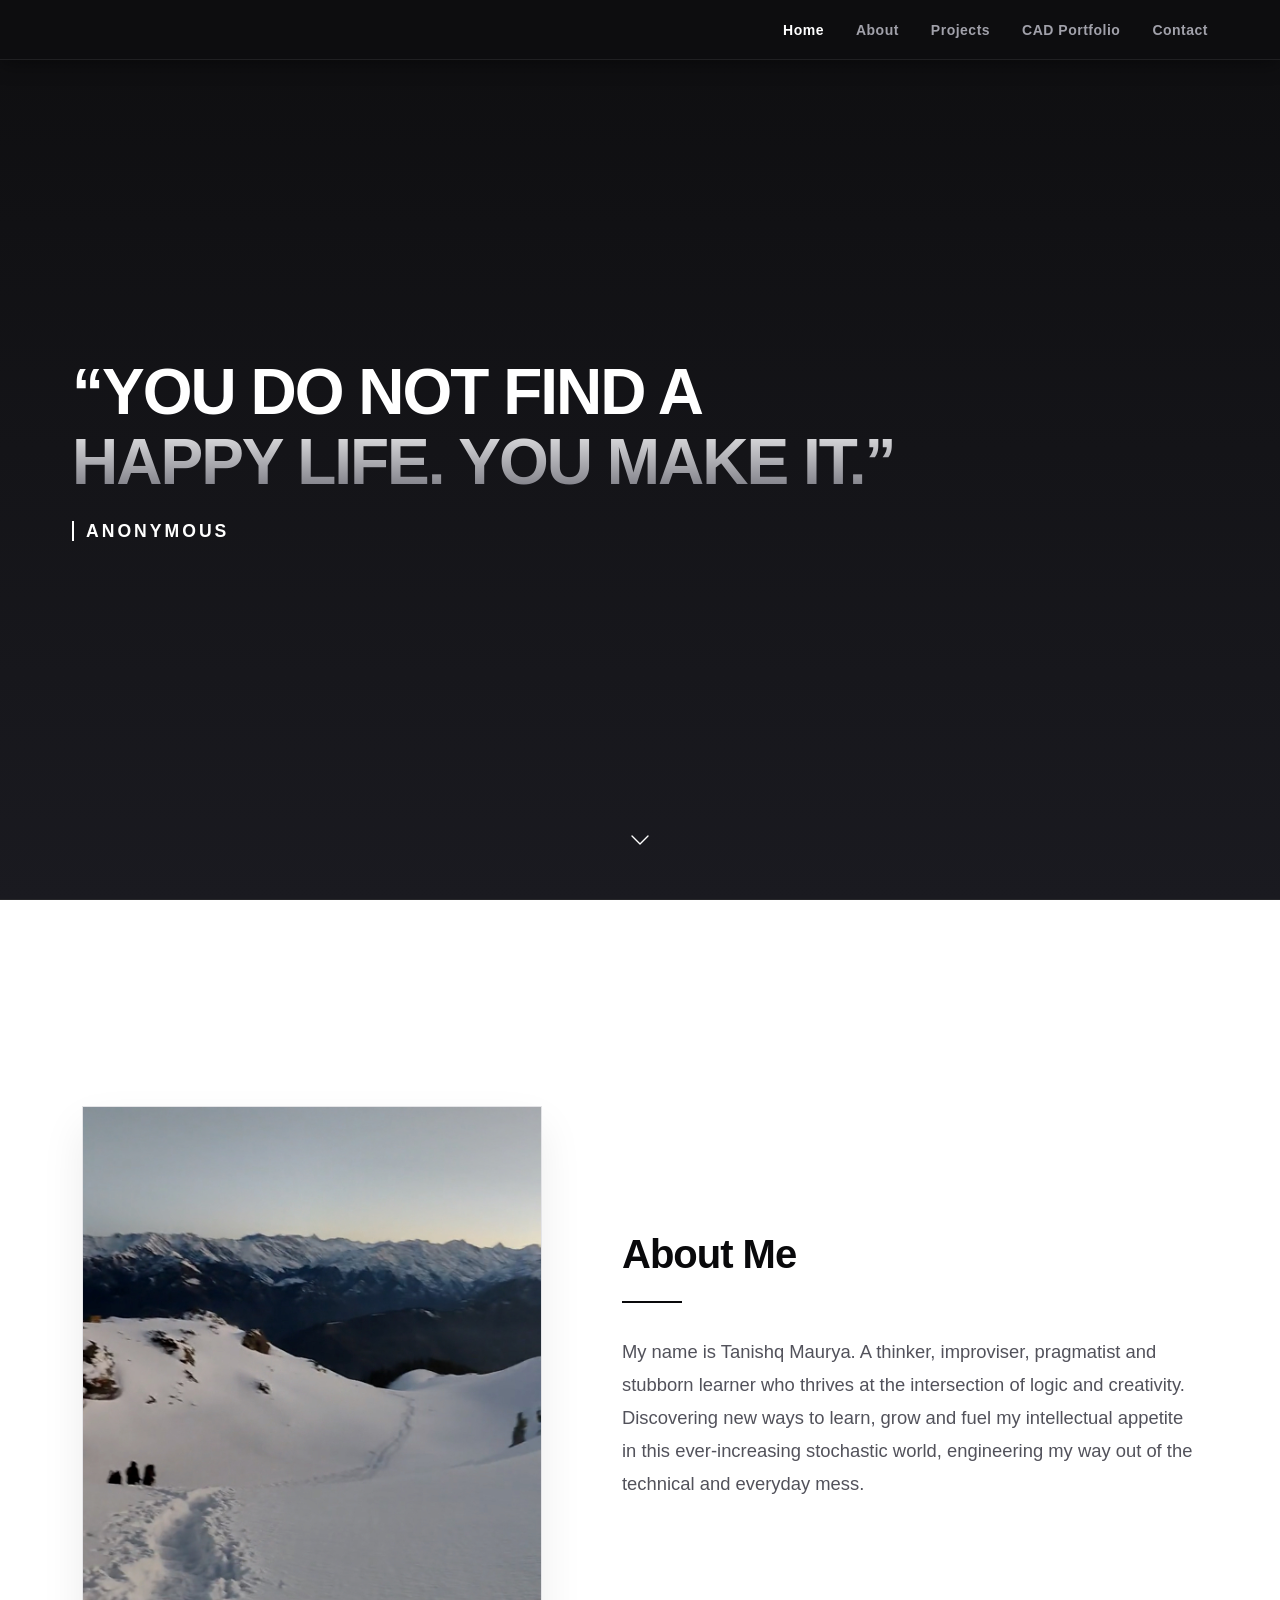
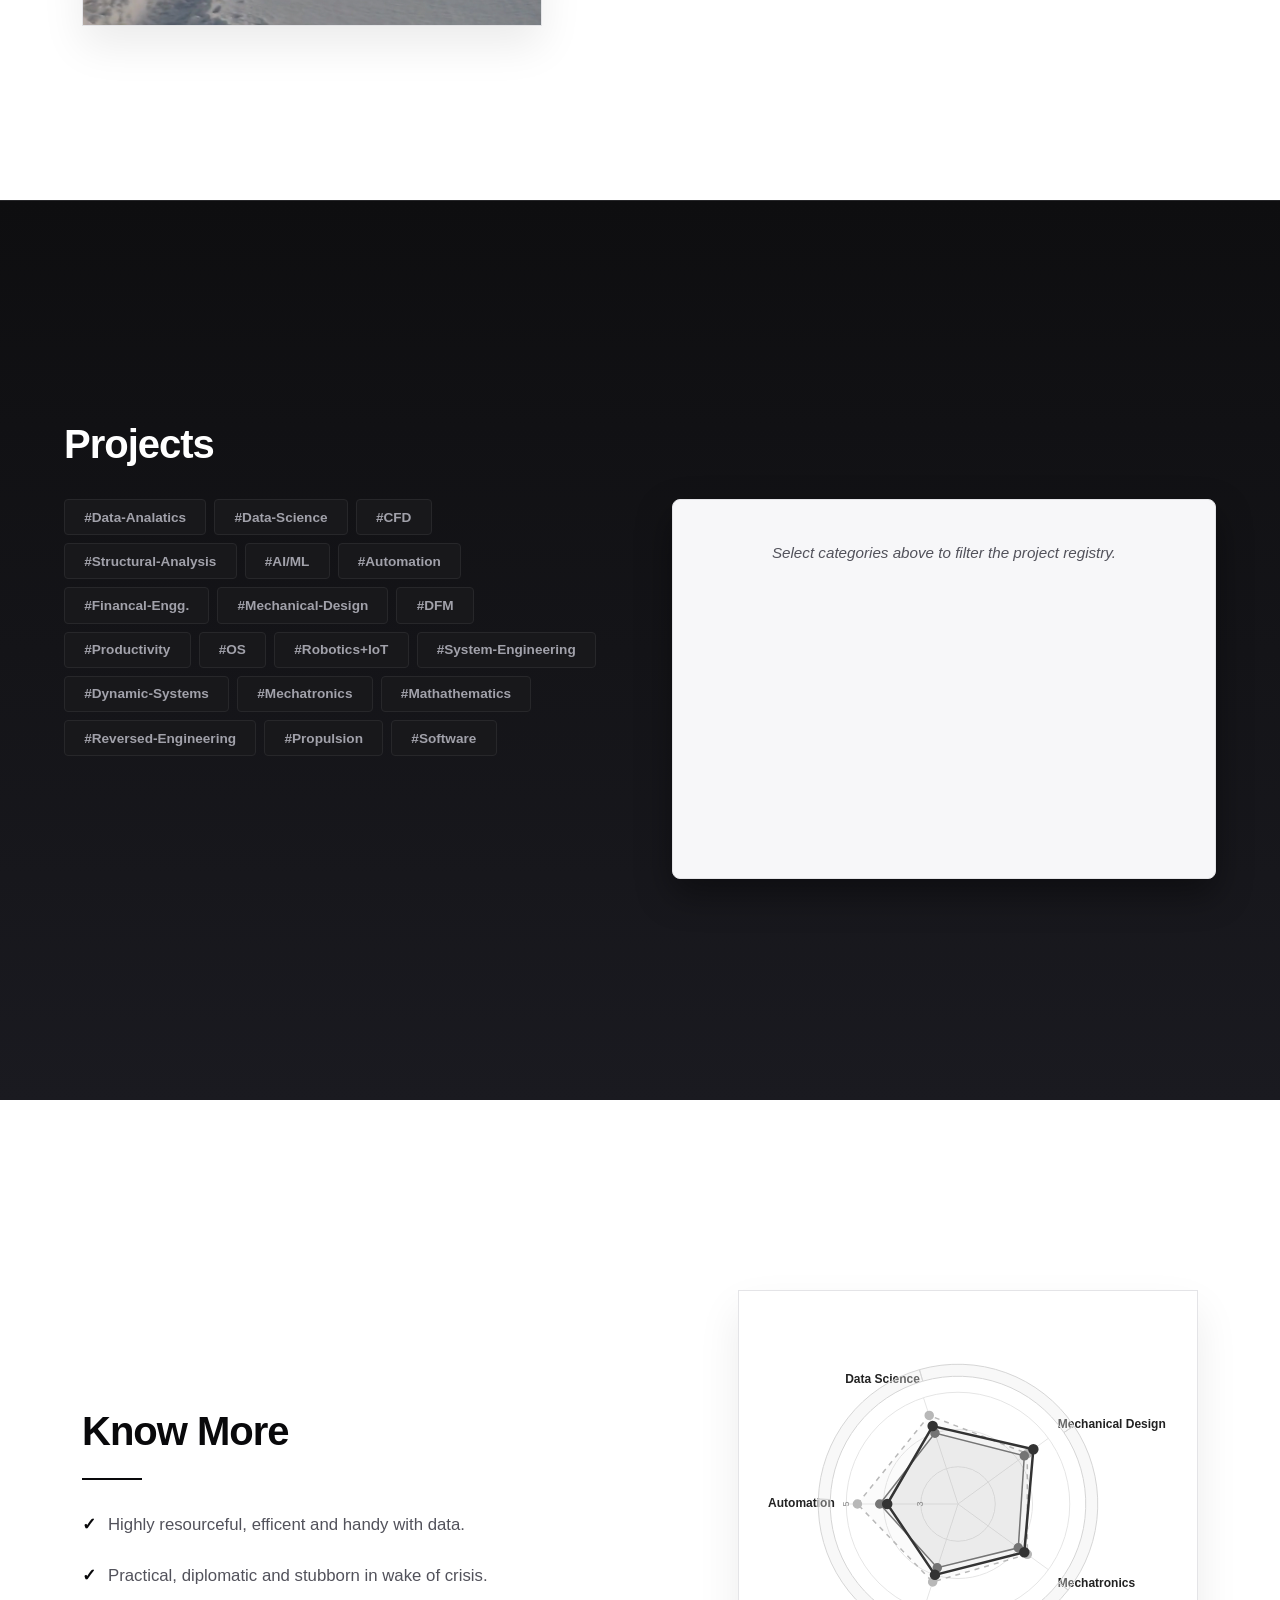
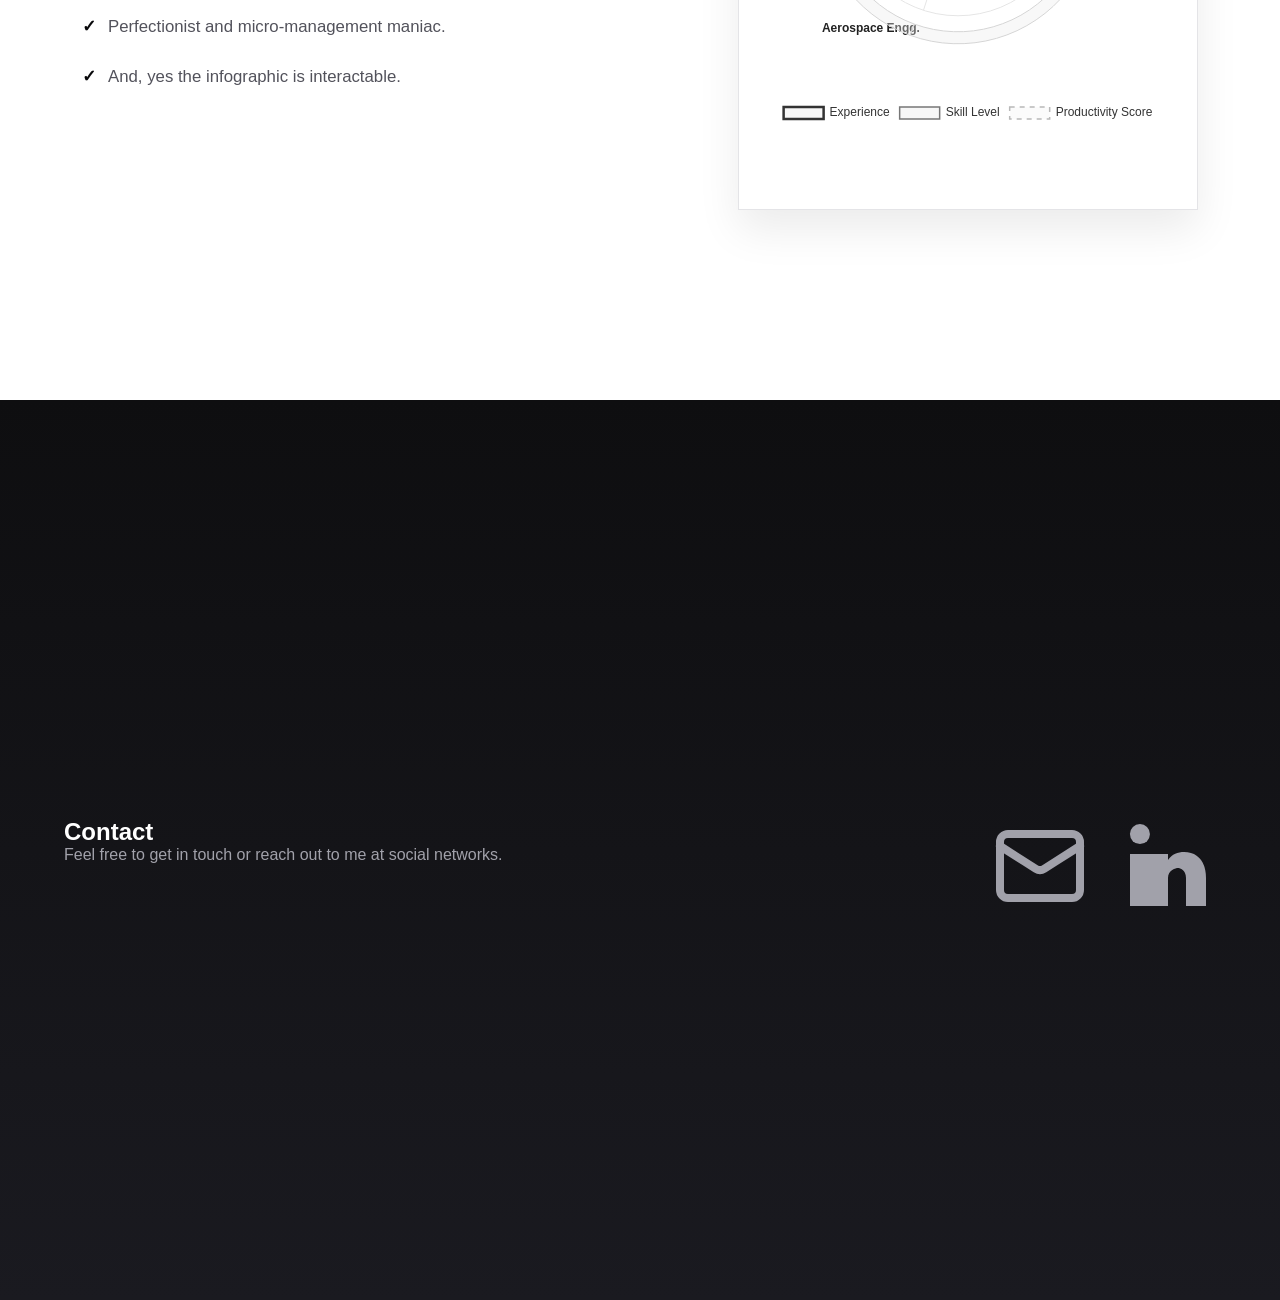
<file: index.html>
<!DOCTYPE html>
<html lang="en">
<head>
    <meta charset="UTF-8">
    <meta name="viewport" content="width=device-width, initial-scale=1.0">
    <title>Profile Page</title>
    <script src=".\assets\infoGraphics\chart\chart.umd.min.js"></script>
    <link rel="stylesheet" href="style.css">
</head>
<body>

    <!-- Desktop Navigation Ribbon Overlay -->
    <nav class="top-ribbon">
        <div class="nav-container">
            <ul class="nav-tabs">
                <li><a href="#home" class="tab-link active">Home</a></li>
                <li><a href="#about" class="tab-link">About</a></li>
                <li><a href="#projects" class="tab-link">Projects</a></li>
                <li><a href="https://tanishk-workspace.github.io/CAD_Profile" class="tab-link">CAD Portfolio</a></li>
                <li><a href="#contact" class="tab-link">Contact</a></li>
            </ul>
        </div>
    </nav>

    <!-- Mobile Navigation Drawer Shell -->
    <div id="mobileDrawer" class="mobile-drawer">
        <ul class="drawer-tabs">
            <li><a href="#home" class="drawer-link">Home</a></li>
            <li><a href="#about" class="drawer-link">About Me</a></li>
            <li><a href="#projects" class="drawer-link">Projects</a></li>
            <li><a href="https://tanishk-workspace.github.io/CAD_Profile" class="tab-link">CAD Portfolio</a></li>
            <li><a href="#contact" class="drawer-link">Contact</a></li>
        </ul>
    </div>
    <div id="drawerOverlay" class="mobile-drawer-overlay"></div>
    <div id="menuToggle" class="mobile-menu-btn">
        <span></span><span></span><span></span>
    </div>

    <!-- MAIN HERO LAYOUT CONTAINER -->
    <main class="hero-wrapper" id="home">
        <div class="hero-bg-graphic"></div>
        <div class="hero-content-block">
            <div class="hero-text">
                <h1 class="quote-text">“YOU DO NOT FIND A HAPPY LIFE. YOU MAKE IT.”</h1>
                <span class="username">Anonymous</span>
            </div>
        </div>
    </main>

    <!-- Bouncing Navigation Arrow -->
    <div class="scroll-down-arrow" id="scrollArrow">
        <svg viewBox="0 0 24 24" fill="none" stroke-linecap="round" stroke-linejoin="round">
            <polyline points="6 9 12 15 18 9"></polyline>
        </svg>
    </div>

    <!-- CONTENT MODULE SECTIONS -->
    <section id="about" class="content-section about-fluid-viewport">
    <!-- Left Side: Full-Height Visual Component (40% Width Allocation) -->
    <div class="about-image-lens">
        <!-- Reuses your profile picture or background graphic -->
        <img src=".\assets\images\pan.jpg" class="about-hero-img" alt="Profile Visual">
        <div class="about-image-overlay"></div>
    </div>
    
    <!-- Right Side: Consistent Text Container (60% Width Allocation) -->
    <div class="about-text-panel">
        <div class="about-text-content">
            <h2>About Me</h2>
            <div class="header-divider-line"></div>
            
            <p class="about-description">
My name is Tanishq Maurya. A thinker, improviser, pragmatist and stubborn learner who thrives at the intersection of logic and creativity. Discovering new ways to learn, grow and fuel my intellectual appetite in this ever-increasing stochastic world, engineering my way out of the technical and everyday mess.            </p>
        </div>
    </div>
</section>

    <section class="content-section" id="projects">
        <div class="section-core-canvas">
        <h2>Projects</h2>
        <div class="projects-split-layout">
            
            <!-- Left Box (Desktop) / Top Box (Mobile): Bubble Engine -->
            <div class="bubble-container" id="bubbleContainer"></div>
            
            <!-- Right Box (Desktop) / Bottom Box (Mobile): Project Dynamic Content Showcase -->
            <div class="project-data-showcase">
                <!-- JavaScript handles this text area dynamically -->
            </div>

        </div>
        </div>
    </section>

    <section id="archives" class="content-section archives-fluid-viewport">
    <!-- Left Half: Full-Height Image Slider Component -->
    <div class="archive-image-lens">
        <div class="archive-slide-overlay">
       <div class="chart-container" id="chartContainer">
    <canvas id="engineeringMatrixChart"></canvas>
        </div>
        </div>
    </div>
    
    <!-- Right Half: Sleek Left-Aligned Typography Container -->
    <div class="archive-text-panel">
        <div class="archive-text-content">
            <h2>Know More</h2>
            <div class="header-divider-line"></div>
            <ul class="archive-list-features">
                <li><span>✓</span> Highly resourceful, efficent and handy with data.</li>
                <li><span>✓</span> Practical, diplomatic and stubborn in wake of crisis.</li>
                <li><span>✓</span> Perfectionist and micro-management maniac.</li>
                <li><span>✓</span> And, yes the infographic is interactable.</li>
            </ul>
        </div>
    </div>
</section>

<section class="content-section" id="contact">
  <!-- Reusing your exact .projects-split-layout grid class here -->
  <div class="projects-split-layout">
    
    <!-- Left Column: Title and Text -->
    <div class="contact-text-column">
      <h2 class="contact-heading">Contact</h2>
      <p class="contact-description">Feel free to get in touch or reach out to me at social networks.</p>
    </div>

    <!-- Right Column: Icons Grouped Together -->
    <div class="contact-icons-column">
      <!-- Email Icon -->
      <a href="mailto:workspacetnshq@gmail.com" aria-label="Email" class="contact-icon-link email-link">
        <svg xmlns="http://w3.org" viewBox="0 0 24 24" class="contact-svg stroke-icon">
          <rect x="2" y="4" width="20" height="16" rx="2"></rect>
          <path d="m22 7-8.97 5.7a1.94 1.94 0 0 1-2.06 0L2 7"></path>
        </svg>
      </a>

      <!-- LinkedIn Icon -->
      <a href="https://www.linkedin.com/in/tanishq-maurya/" target="_blank" rel="noopener noreferrer" aria-label="LinkedIn" class="contact-icon-link linkedin-link">
        <svg xmlns="http://w3.org" viewBox="0 0 24 24" class="contact-svg fill-icon">
          <circle cx="4.98" cy="4.02" r="2.5"></circle>
          <rect x="2.5" y="9" width="5" height="13"></rect>
          <path d="M21.5 22h-5v-7c0-2-1.5-2.5-2-2.5s-2.5.5-2.5 2.5v7h-5V9h5v1.5c1-1.5 2.5-2 4-2 3.5 0 5.5 2.5 5.5 6.5v7z"></path>
        </svg>
      </a>
    </div>

  </div>
</section>


    <script src="script.js"></script>
    <script src=".\assets\infoGraphics\chart\script.js"></script>
</body>
</html>
</file>
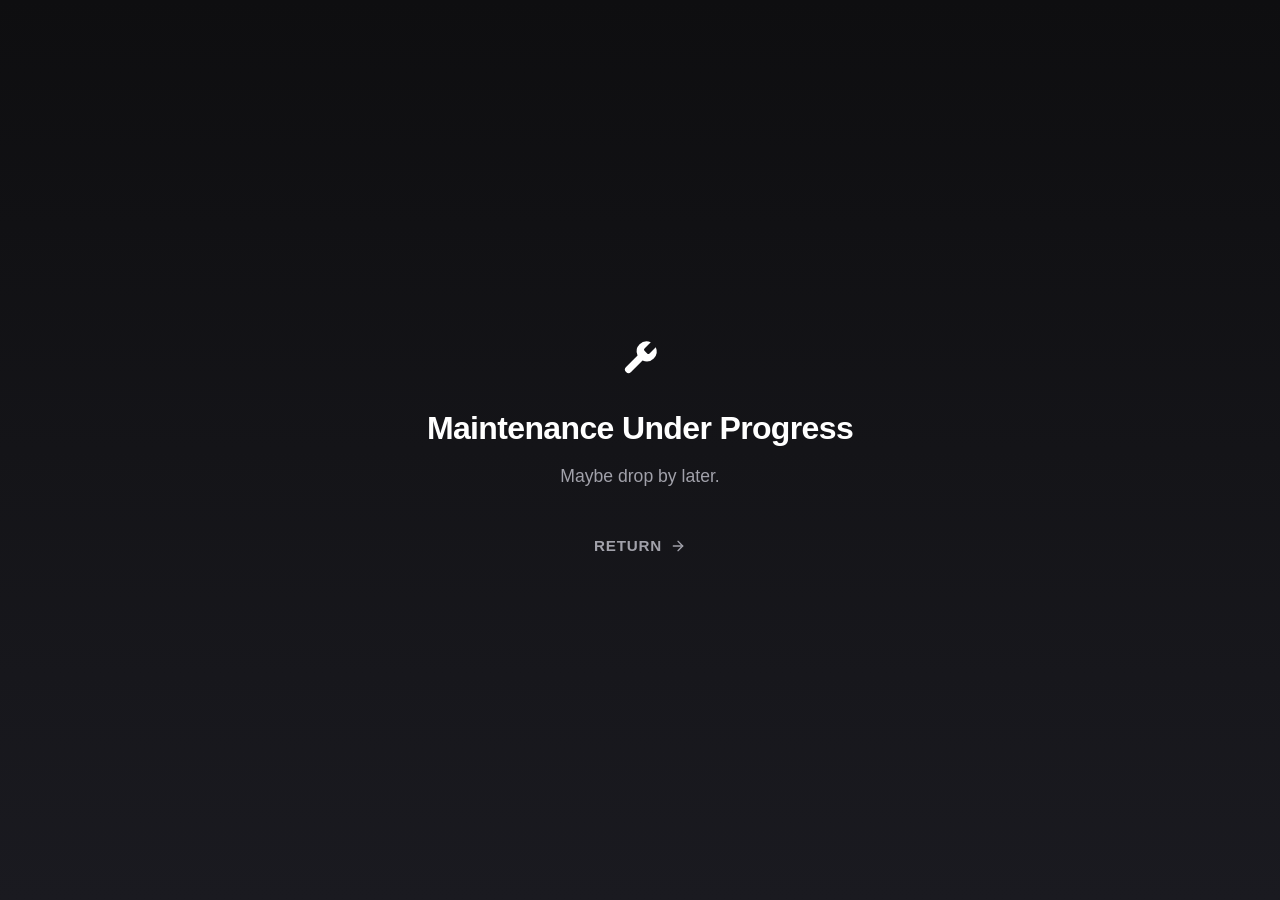
<file: maintenance/maintenance.html>
<!DOCTYPE html>
<html lang="en">
<head>
    <meta charset="UTF-8">
    <meta name="viewport" content="width=device-width, initial-scale=1.0">
    <title>Maintenance | Portfolio</title>
    <style>
        * {
            box-sizing: border-box;
            margin: 0;
            padding: 0;
        }

        body {
            /* Applied Portfolio Background Gradient Scheme */
            background: #0e0e10;
            background: linear-gradient(180deg, #0e0e10 0%, #1a1a20 100%);
            /* Applied Stark High-Contrast Primary Typography Color */
            color: #ffffff;
            font-family: -apple-system, BlinkMacSystemFont, "Segoe UI", Roboto, sans-serif;
            display: flex;
            align-items: center;
            justify-content: center;
            min-height: 100vh;
            padding: 1.5rem;
            text-align: center;
        }

        .maintenance-card {
            background: transparent;
            border: none;
            padding: 0;
            max-width: 480px;
            width: 100%;
            box-shadow: none;
        }

        .icon-wrapper {
            display: inline-flex;
            justify-content: center;
            align-items: center;
            margin-bottom: 2rem;
            color: #ffffff;
        }

        .icon-wrapper svg {
            width: 40px;
            height: 40px;
            fill: currentColor;
        }

        h1 {
            font-size: 2rem;
            font-weight: 700;
            color: #ffffff;
            margin-bottom: 1rem;
            letter-spacing: -0.02em;
        }

        p {
            font-size: 1.1rem;
            color: #a1a1aa;
            margin-bottom: 2.5rem;
            line-height: 1.5;
        }

        .action-wrapper {
            display: flex;
            justify-content: center;
        }

        /* Stripped button styling, mapped to a clean minimalistic text link with an inline arrow */
        .return-btn {
            display: inline-flex;
            align-items: center;
            gap: 0.5rem;
            color: #a1a1aa;
            text-decoration: none;
            font-weight: 600;
            font-size: 0.95rem;
            letter-spacing: 0.05em;
            text-transform: uppercase;
            padding: 0.5rem 0;
            transition: color 0.2s ease;
        }

        .return-btn svg {
            width: 16px;
            height: 16px;
            fill: none;
            stroke: currentColor;
            stroke-width: 2;
            stroke-linecap: round;
            stroke-linejoin: round;
            transition: transform 0.2s ease;
        }

        /* Sleek hover state shifting color and sliding the arrow forward */
        .return-btn:hover {
            color: #ffffff;
        }

        .return-btn:hover svg {
            transform: translateX(4px);
        }
    </style>
</head>
<body>

    <div class="maintenance-card">
        <div class="icon-wrapper">
            <svg xmlns="http://w3.org" viewBox="0 0 24 24">
                <path d="M14.7 6.3a1 1 0 0 0 0 1.4l1.6 1.6a1 1 0 0 0 1.4 0l3.77-3.77a6 6 0 0 1-7.94 7.94l-6.91 6.91a2.12 2.12 0 0 1-3-3l6.91-6.91a6 6 0 0 1 7.94-7.94l-3.76 3.76z"/>
            </svg>
        </div>
        <h1>Maintenance Under Progress</h1>
        <p>Maybe drop by later.</p>
        
        <div class="action-wrapper">
            <a href="../index.html" class="return-btn">
                Return 
                <svg xmlns="http://w3.org" viewBox="0 0 24 24">
                    <line x1="5" y1="12" x2="19" y2="12"></line>
                    <polyline points="12 5 19 12 12 19"></polyline>
                </svg>
            </a>
        </div>
    </div>

</body>
</html>
</file>
<file: style.css>
/* =========================================================================
   1. STARK ALTERNATING TOKENS & FRAMEWORK DEFINITIONS
   ========================================================================= */
:root {
    /* Core Monochromatic Background Variations */
    --bg-dark-solid: #0e0e10;            /* Dark Segment Canvas Base */
    --bg-dark-canvas: linear-gradient(180deg, #0e0e10 0%, #1a1a20 100%);
    --bg-light-canvas: #ffffff;          /* Light Segment Canvas Base */
    
    /* Dedicated Dashboard Surface Elements */
    --bg-showcase-offwhite: #f7f7f9;     /* Off-White Project Panel Surface */
    --bg-surface-pill: #18181b;          
    --bg-drawer-dark: #0b0b0c;           
    
    /* Dual-Mode Variable Border Metrics */
    --border-subtle-dark: #27272a;       
    --border-subtle-light: #e4e4e7;      
    --border-high-contrast: #ffffff;     

    /* Optimized Typography Contrast Framework */
    --text-on-dark: #ffffff;             
    --text-muted-dark: #a1a1aa;          
    --text-on-light: #09090b;            
    --text-muted-light: #52525b;         
    
    --subject-zoom: 1.0;           
    --subject-shift-x: 50%;         
    --subject-shift-y: 50%;         
}

* {
    margin: 0;
    padding: 0;
    box-sizing: border-box;
}

html {
    scroll-behavior: smooth;
    -ms-overflow-style: none;  
    scrollbar-width: none;     
}

html::-webkit-scrollbar {
    display: none;
}

body {
    font-family: -apple-system, BlinkMacSystemFont, "Segoe UI", Roboto, sans-serif;
    background: var(--bg-dark-solid);
    overflow-x: hidden;
    -webkit-font-smoothing: antialiased;
}

/* =========================================================================
   2. DESKTOP INTERFACE FIXED RIBBON
   ========================================================================= */
.top-ribbon {
    position: fixed;
    top: 0;
    left: 0;
    width: 100%;
    height: 60px;
    background: rgba(14, 14, 16, 0.92);
    border-bottom: 1px solid rgba(255, 255, 255, 0.08);
    z-index: 100;
    display: flex;
    align-items: center;
    box-shadow: 0 4px 20px rgba(0, 0, 0, 0.4);
}

.nav-container {
    width: 100%;
    max-width: 1200px;
    margin: 0 auto;
    padding: 0 2rem;
    display: flex;
    justify-content: flex-end; 
    align-items: center;
}

.nav-tabs {
    display: flex;
    list-style: none;
    gap: 2rem;
}

.nav-tabs a {
    text-decoration: none;
    color: var(--text-muted-dark);
    font-weight: 600;
    font-size: 0.875rem;
    letter-spacing: 0.5px;
    transition: color 0.2s ease;
}

.nav-tabs a:hover, 
.nav-tabs a.active {
    color: var(--text-on-dark);
}

.mobile-menu-btn, .mobile-drawer, .mobile-drawer-overlay {
    display: none;
}

/* =========================================================================
   3. SEGMENT 1: HERO CANVAS WRAPPER (DARK GRAPHITE BACKGROUND)
   ========================================================================= */
.hero-wrapper {
    position: relative;
    min-height: 100vh;
    width: 100%;
    background: var(--bg-dark-solid);
    background: var(--bg-dark-canvas);
    display: flex;
    align-items: center;
    border-bottom: 1px solid var(--border-subtle-dark);
}

.hero-bg-graphic, .arc-banner-zone, .arc-banner, .banner-overlay {
    display: none !important;
}

.hero-content-block {
    position: relative;
    width: 100%;
    max-width: 1200px;
    margin: 0 auto;
    padding: 0 2rem;
    z-index: 10;
}

.quote-text {
    font-size: 4rem; 
    font-weight: 800;
    line-height: 1.1;
    background: linear-gradient(180deg, #ffffff 40%, #71717a 100%);
    -webkit-background-clip: text;
    -webkit-text-fill-color: transparent;
    margin-bottom: 1.5rem;
    letter-spacing: -2px;
    max-width: 850px;
}

.username {
    font-size: 1.1rem;
    font-weight: 600;
    color: var(--text-on-dark);
    border-left: 2px solid var(--border-high-contrast);
    padding-left: 0.75rem;
    letter-spacing: 3px;
    text-transform: uppercase;
}

.scroll-down-arrow {
    position: absolute;            
    bottom: 2.5rem;             
    left: 50%;
    transform: translateX(-50%);
    z-index: 50;              
    cursor: pointer;
}

.scroll-down-arrow svg {
    width: 32px;
    height: 32px;
    stroke: var(--text-on-dark);
    fill: none;
}

.scroll-down-arrow.loop-back svg { 
    transform: rotate(180deg); 
}

/* =========================================================================
   4. CORE STRUCTURAL SECTION BUILDERS
   ========================================================================= */
.content-section {
    position: relative;
    min-height: 100vh;                 
    height: auto;
    width: 100%;
    display: flex;                 
    flex-direction: column;
    justify-content: center;       
}

/* =========================================================================
   5. SEGMENT 2: ABOUT FLUID COMPONENT (PURE WHITE BACKGROUND UPDATE)
   ========================================================================= */
.content-section.about-fluid-viewport {
    background: var(--bg-light-canvas) !important;
    display: flex !important;
    flex-direction: row !important;
    padding: 8rem 4rem 6rem 4rem !important;
    align-items: center !important;
    justify-content: center !important;
    gap: 5rem;
}

.content-section.about-fluid-viewport .about-image-lens {
    flex: 0 0 40% !important;
    max-width: 460px;
    height: 520px !important;
    position: relative !important;
    overflow: hidden !important;
    border: 1px solid var(--border-subtle-light);
    box-shadow: 0 20px 40px rgba(0, 0, 0, 0.08);
}

.content-section.about-fluid-viewport .about-hero-img {
    width: 100% !important;
    height: 100% !important;
    object-fit: cover !important;
    display: block !important;
}

.content-section.about-fluid-viewport .about-text-panel {
    flex: 0 0 50% !important;
    max-width: 600px;
    height: auto !important;
    padding: 0 !important;
}

.content-section.about-fluid-viewport h2 {
    font-size: 2.5rem;
    font-weight: 700;
    margin-bottom: 1.5rem;
    color: var(--text-on-light);
    letter-spacing: -1px;
}

.content-section.about-fluid-viewport .header-divider-line {
    width: 60px !important;
    height: 2px !important;
    background: var(--text-on-light) !important; 
    margin-bottom: 2rem !important;
}

.content-section.about-fluid-viewport .about-description {
    font-size: 1.15rem !important;
    line-height: 1.8 !important;
    color: var(--text-muted-light) !important;
}

/* =========================================================================
   6. SEGMENT 3: REGISTRY SECTION (DARK GRAPHITE BACKGROUND MAPPED)
   ========================================================================= */
.content-section#projects, 
section:nth-of-type(2) {
    background: var(--bg-dark-solid);
    background: var(--bg-dark-canvas);
    padding: 6rem 4rem 6rem 4rem;
    border-top: 1px solid var(--border-subtle-dark);
}

.content-section#projects h2 {
    font-size: 2.5rem;
    font-weight: 700;
    margin-bottom: 2rem;
    color: var(--text-on-dark);
    letter-spacing: -1px;
    width: 100%;
    max-width: 1200px;
    margin-left: auto;
    margin-right: auto;
}

.projects-split-layout {
    display: grid !important;
    grid-template-columns: 1fr 1fr !important; 
    gap: 4rem; 
    width: 100%;
    max-width: 1200px;
    margin: 0 auto;
    align-items: start;
}

.bubble-container {
    background: transparent !important;
    border: none !important;
    box-shadow: none !important;
    backdrop-filter: none !important;
    overflow: visible !important;
    display: flex !important;
    flex-wrap: wrap !important;
    gap: 0.5rem !important;
    width: 100% !important;
    height: auto !important;
}

.mono-filter-btn {
    background: var(--bg-surface-pill);
    border: 1px solid var(--border-subtle-dark);
    color: var(--text-muted-dark);
    padding: 0.6rem 1.2rem;
    font-size: 0.85rem;
    font-weight: 600;
    border-radius: 4px;
    cursor: pointer;
    transition: all 0.2s ease;
}

.mono-filter-btn:hover {
    border-color: var(--text-muted-dark);
    color: var(--text-on-dark);
}

.mono-filter-btn.active {
    background: #ffffff;
    border-color: #ffffff;
    color: #000000;
    box-shadow: 0 8px 20px rgba(255, 255, 255, 0.15);
}

/* =========================================================================
   OFFWHITE SHOWCASE REGISTRY CONTROLLER: Fixed Viewport Scaling Patch
   ========================================================================= */
.project-data-showcase {
    background: var(--bg-showcase-offwhite) !important; 
    border: 1px solid var(--border-subtle-light) !important;
    border-radius: 8px !important;
    padding: 1.75rem !important;
    width: 100% !important;
    
    /* TARGETED FIX: Enforces a predictable container height & scroll behaviour */
    height: 380px !important; 
    overflow-y: auto !important; 
    
    display: flex;
    flex-direction: column;
    box-shadow: 0 15px 35px rgba(0, 0, 0, 0.4);
}

.project-link-card {
    display: flex;
    align-items: center;
    padding: 1.1rem 0.75rem !important;
    border-bottom: 1px solid #e4e4e7 !important; 
    text-decoration: none;
    background: transparent !important;
    transition: all 0.2s ease;
}

.project-link-card:last-child {
    border-bottom: none !important;
}

.project-link-card:hover {
    padding-left: 1.25rem !important;
    background: #eaeaea !important; 
    border-radius: 4px;
}

.project-link-text {
    font-size: 0.95rem;
    font-weight: 600;
    color: var(--text-on-light) !important; 
}

.showcase-placeholder, .showcase-empty-alert {
    color: var(--text-muted-light);
    font-size: 0.95rem;
    padding: 1rem 0;
    font-style: italic;
    text-align: center;
}

/* Custom Registry Container Scrollbar Elements */
.project-data-showcase::-webkit-scrollbar {
    width: 6px;
    display: block !important;
}
.project-data-showcase::-webkit-scrollbar-track {
background: rgba(0, 0, 0, 0.05);
border-radius: 10px;
}
.project-data-showcase::-webkit-scrollbar-thumb {
background: var(--text-muted-light);
border-radius: 10px;
}
/* =========================================================================
7. SEGMENT 4: KEY ARCHIVES LAYOUT (BACK TO WHITE CANVAS FLOW)
========================================================================= */
.content-section.archives-fluid-viewport {
background: var(--bg-light-canvas) !important;
display: flex !important;
flex-direction: row-reverse !important;
padding: 6rem 4rem 6rem 4rem !important;
align-items: center !important;
justify-content: center !important;
gap: 5rem;
}
.content-section.archives-fluid-viewport h2 {
font-size: 2.5rem;
font-weight: 700;
margin-bottom: 1.5rem;
color: var(--text-on-light);
letter-spacing: -1px;
}
.content-section.archives-fluid-viewport .archive-image-lens {
flex: 0 0 40% !important;
max-width: 460px;
height: 520px !important;
position: relative !important;
overflow: hidden !important;
border: 1px solid var(--border-subtle-light);
box-shadow: 0 20px 40px rgba(0, 0, 0, 0.08);
}
.content-section.archives-fluid-viewport .archive-slide {
width: 100% !important;
height: 100% !important;
object-fit: cover !important;
display: block !important;
position: absolute !important;
top: 0;
left: 0;
opacity: 0;
transition: opacity 0.8s ease-in-out !important;
}
.content-section.archives-fluid-viewport .archive-slide.active {
opacity: 1 !important;
}
.content-section.archives-fluid-viewport .archive-text-panel {
flex: 0 0 50% !important;
max-width: 600px;
height: auto !important;
padding: 0 !important;
}

.content-section.archives-fluid-viewport .header-divider-line {
    width: 60px !important;
    height: 2px !important;
    background: var(--text-on-light) !important; 
    margin-bottom: 2rem !important;

}
.archive-list-features {
list-style: none !important;
display: flex !important;
flex-direction: column !important;
gap: 1.5rem !important;
}
.archive-list-features li {
font-size: 1.05rem !important;
line-height: 1.6 !important;
color: var(--text-muted-light) !important;
display: flex !important;
align-items: flex-start !important;
gap: 0.75rem !important;
}
.archive-list-features li span {
color: var(--text-on-light) !important;
font-weight: 700 !important;
}
/* =========================================================================
8. TARGETED FIX: CONTACT SECTION CONTRAST OVERRIDES
========================================================================= */
.content-section#contact,
section:last-of-type {
background: var(--bg-dark-solid) !important;
background: var(--bg-dark-canvas) !important;
padding: 8rem 4rem 6rem 4rem !important;
}
/* Forces sharp white text contrast overlay on dark baseline background */
.content-section#contact h2 {
color: var(--text-on-dark) !important;
}
.content-section#contact p,
.content-section#contact li,
.content-section#contact a {
color: var(--text-muted-dark) !important;
}
.chart-container {
            width: 100%;
            max-width: 650px;
            padding: 20px;
        }

.contact-heading {
  margin-top: 0;
}

.contact-description {
  margin-bottom: 0;
}

/* Flex layout keeps the two actual icons side-by-side inside the grid's second column */
.contact-icons-column {
  display: flex;
  gap: 32px;
  justify-content: flex-end; 
  align-items: center;
}

.contact-icon-link {
  text-decoration: none;
  display: inline-block;
  transition: opacity 0.2s ease;
}

.contact-icon-link:hover {
  opacity: 0.8;
}

.email-link {
  color: #333333;
}

.linkedin-link {
  color: #0077B5;
}

.contact-svg {
  width: 96px;
  height: 96px;
  display: block;
}

.stroke-icon {
  fill: none;
  stroke: currentColor;
  stroke-width: 2;
  stroke-linecap: round;
  stroke-linejoin: round;
}

.fill-icon {
  fill: currentColor;
}
/* ==========================================================
9. SMART MEDIA PHONE RESPONSIVENESS (< 1024px)
========================================================== */
@media (max-width: 1024px) {
.top-ribbon {
display: none !important;
}
.hero-content-block {
padding: 0 1.5rem;
}
.quote-text {
font-size: 2.5rem;
}
.content-section.about-fluid-viewport,
.content-section#projects,
.content-section.archives-fluid-viewport,
.content-section#contact {
flex-direction: column !important;
padding: 4rem 1.5rem 4rem 1.5rem !important;
gap: 2.5rem;
}
.content-section.about-fluid-viewport .about-image-lens,
.content-section.archives-fluid-viewport .archive-image-lens {
flex: 0 0 auto !important;
width: 100% !important;
max-width: 100%;
height: 340px !important;
}
.content-section.about-fluid-viewport .about-text-panel,
.content-section.archives-fluid-viewport .archive-text-panel {
flex: 0 0 auto !important;
width: 100% !important;
}
.projects-split-layout {
grid-template-columns: 1fr !important;
gap: 2.5rem;
padding: 0;
}
.project-data-showcase {
height: 300px !important; /* Constrained fixed view window scaling on mobile layout grids */
}

 #contact .projects-split-layout {
    grid-template-columns: 1fr !important;
    gap: 1rem !important;
    text-align: left;
  }

  /* Center the icons horizontally on the page */
  .contact-icons-column {
    justify-content: left;
    gap: 18px;
  }

  /* Scales down the icons safely from 96px to 48px */
  .contact-svg {
    width: 24px;
    height: 24px;
  }

.mobile-menu-btn {
display: flex;
flex-direction: column;
justify-content: center;
gap: 5px;
position: fixed;
top: 20px;
right: 20px;
width: 44px;
height: 44px;
border-radius: 6px;
background: var(--bg-surface-pill);
border: 1px solid var(--border-subtle-dark);
cursor: pointer;
z-index: 2000;
padding: 0 12px;
box-shadow: 0 4px 15px rgba(0, 0, 0, 0.5);
}
.mobile-menu-btn span {
display: block;
width: 100%;
height: 2px;
background-color: var(--text-on-dark);
}
.mobile-menu-btn.open span:nth-child(1) { transform: translateY(7px) rotate(45deg); }
.mobile-menu-btn.open span:nth-child(2) { opacity: 0; }
.mobile-menu-btn.open span:nth-child(3) { transform: translateY(-7px) rotate(-45deg); }
.mobile-drawer {
display: block;
position: fixed;
top: 0;
left: 0;
width: 260px;
height: 100vh;
background: var(--bg-drawer-dark);
border-right: 1px solid var(--border-subtle-dark);
z-index: 1900;
padding: 80px 2rem 2rem 2rem;
transform: translateX(-100%);
transition: transform 0.3s cubic-bezier(0.16, 1, 0.3, 1);
}
.mobile-drawer.open {
transform: translateX(0);
}
.drawer-tabs {
list-style: none;
display: flex;
flex-direction: column;
gap: 2rem;
}
.drawer-tabs a {
text-decoration: none;
color: var(--text-muted-dark);
font-size: 1.15rem;
font-weight: 600;
display: block;
}
.drawer-tabs a.active,
.drawer-tabs a:hover {
color: var(--text-on-dark);
}
.mobile-drawer-overlay {
display: block;
position: fixed;
top: 0;
left: 0;
width: 100vw;
height: 100vh;
background-color: rgba(14, 14, 16, 0.8);
backdrop-filter: blur(4px);
-webkit-backdrop-filter: blur(4px);
z-index: 1800;
opacity: 0;
pointer-events: none;
transition: opacity 0.3s ease;
}
.mobile-drawer-overlay.open {
opacity: 1;
pointer-events: auto;
}
}
</file>
